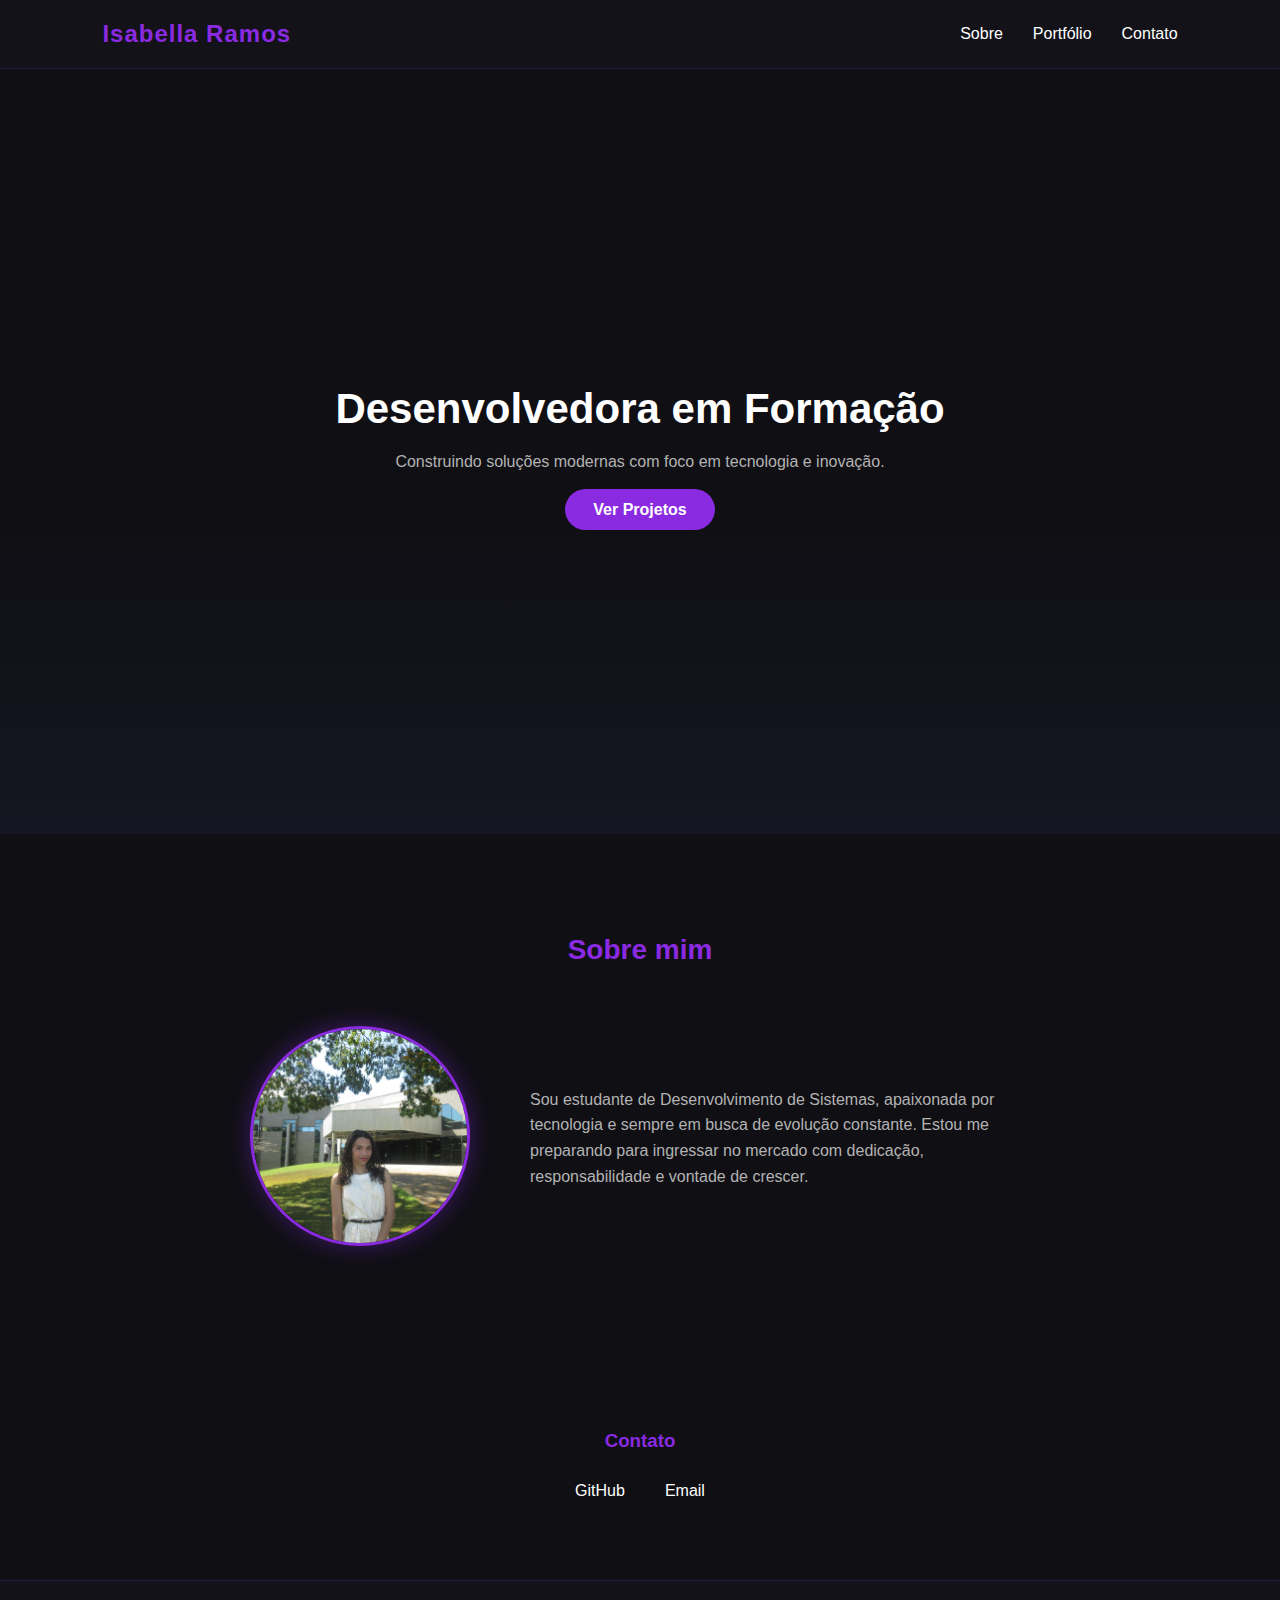
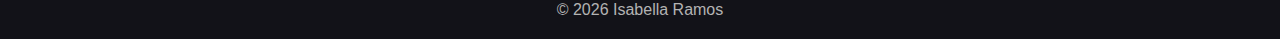
<file: index.html>
<!DOCTYPE html>
<html lang="pt-BR">
<head>
    <meta charset="UTF-8" />
    <meta name="viewport" content="width=device-width, initial-scale=1.0" />
    <title>Isabella Ramos | Desenvolvedora</title>
    <link rel="stylesheet" href="style.css">
</head>

<body>

<header>
    <h2 class="logo">Isabella Ramos</h2>
    <nav>
        <ul>
            <li><a href="#sobre">Sobre</a></li>
            <li><a href="portifolio.html">Portfólio</a></li>
            <li><a href="#contato">Contato</a></li>
        </ul>
    </nav>
</header>

<section class="hero">
    <div class="hero-content">
        <h1>Desenvolvedora em Formação</h1>
        <p>Construindo soluções modernas com foco em tecnologia e inovação.</p>
        <a href="portifolio.html" class="btn">Ver Projetos</a>
    </div>
</section>

<section id="sobre">
    <h3>Sobre mim</h3>

    <div class="sobre-container">
        <div class="sobre-foto">
            <img src="foto2.jpeg" alt="Foto Isabella">
        </div>

        <div class="sobre-texto">
            <p>
            Sou estudante de Desenvolvimento de Sistemas, apaixonada por tecnologia
            e sempre em busca de evolução constante. Estou me preparando para ingressar
            no mercado com dedicação, responsabilidade e vontade de crescer.
            </p>
        </div>
    </div>
</section>

<section id="contato">
    <h3>Contato</h3>
    <div class="contato-links">
        <a href="https://github.com/isarfranca" target="_blank">GitHub</a>
        <a href="mailto:isabella.rfranca9@gmail.com">Email</a>
    </div>
</section>

<footer>
    <p>© 2026 Isabella Ramos</p>
</footer>

</body>
</html>
</file>
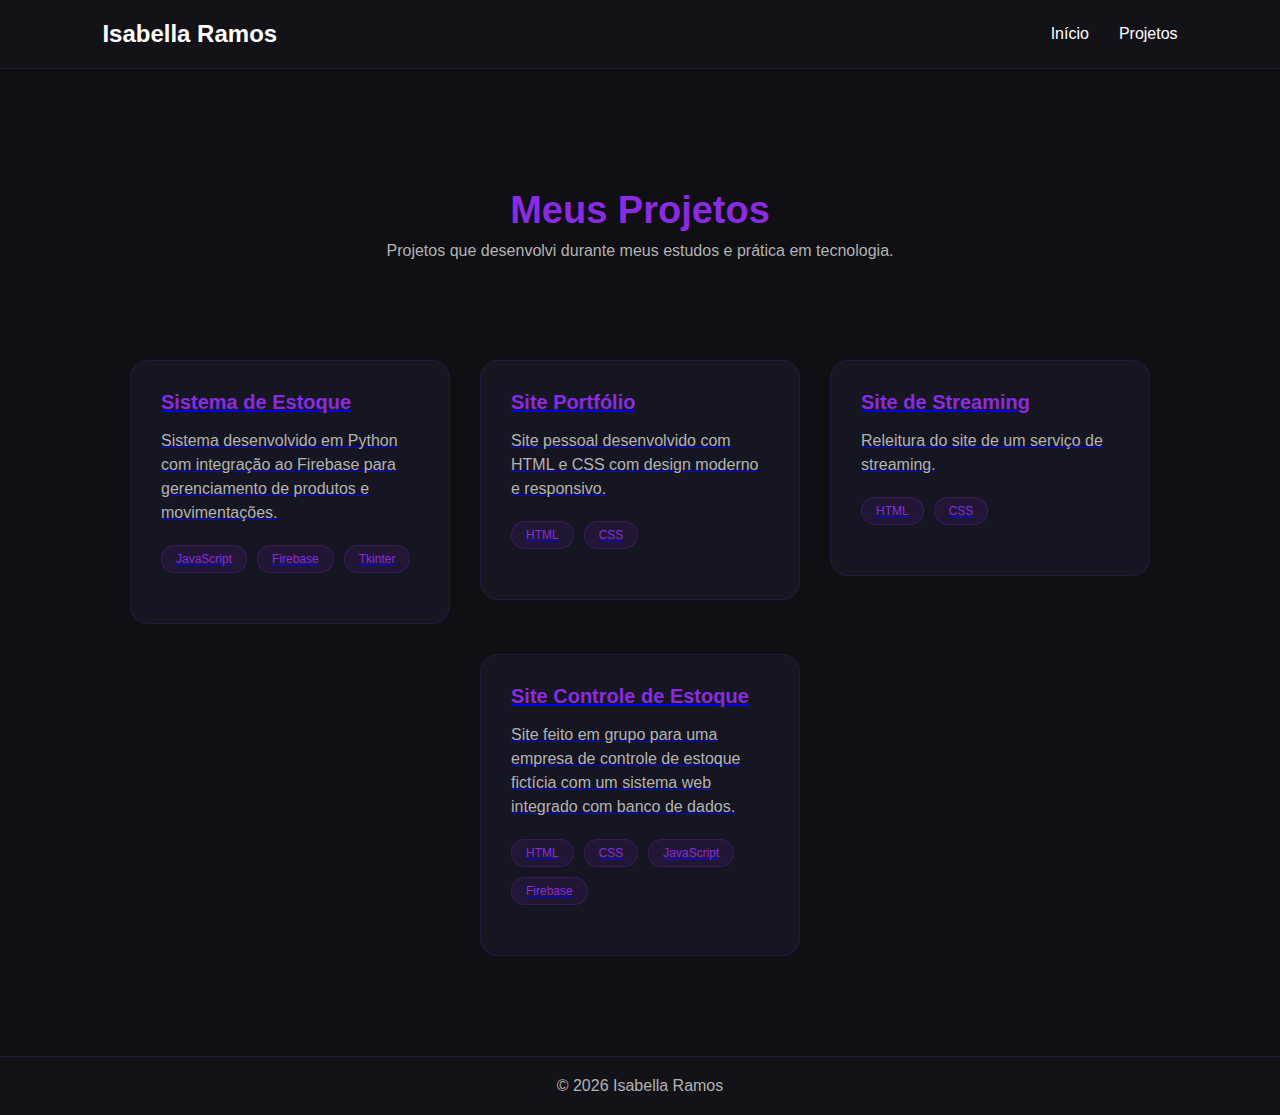
<file: portifolio.html>
<!DOCTYPE html>
<html lang="pt-BR">
<head>
    <meta charset="UTF-8">
    <meta name="viewport" content="width=device-width, initial-scale=1.0">
    <title>Portfólio | Isabella Ramos</title>
    <link rel="stylesheet" href="portifolio.css">
</head>
<body>

<header>
    <h2 class="logo">Isabella Ramos</h2>
    <nav>
        <ul>
            <li><a href="index.html">Início</a></li>
            <li><a href="#projetos">Projetos</a></li>
        </ul>
    </nav>
</header>

<section class="portfolio-hero">
    <h1>Meus Projetos</h1>
    <p>Projetos que desenvolvi durante meus estudos e prática em tecnologia.</p>
</section>

<section id="projetos" class="portfolio-container">

    <a href="https://github.com/isafranca8/Gerencimaneto-de-Estoque-Desktop" target="_blank" class="card-link">
        <div class="card">
            <div class="card-content">
                <h3>Sistema de Estoque</h3>
                <p>
                    Sistema desenvolvido em Python com integração ao Firebase
                    para gerenciamento de produtos e movimentações.
                </p>
                <div class="tech">
                    <span>JavaScript</span>
                    <span>Firebase</span>
                    <span>Tkinter</span>
                </div>
            </div>
        </div>
    </a>

    <a href="https://isafranca8.github.io/Isa---portifolio/index.html" target="_blank" class="card-link">
        <div class="card">
            <div class="card-content">
                <h3>Site Portfólio</h3>
                <p>
                    Site pessoal desenvolvido com HTML e CSS com design moderno
                    e responsivo.
                </p>
                <div class="tech">
                    <span>HTML</span>
                    <span>CSS</span>
                </div>
            </div>
        </div>
    </a>

    <a href="https://github.com/isafranca8/MICKEY-Projeto" target="_blank" class="card-link">
        <div class="card">
            <div class="card-content">
                <h3>Site de Streaming</h3>
                <p>
                    Releitura do site de um serviço de streaming.
                </p>
                <div class="tech">
                    <span>HTML</span>
                    <span>CSS</span>
                </div>
            </div>
        </div>
    </a>

    <a href="https://annemilk.github.io/Projeto-Final/indexofc%20%281%29.html" target="_blank" class="card-link">
        <div class="card">
            <div class="card-content">
                <h3>Site Controle de Estoque</h3>
                <p>
                    Site feito em grupo para uma empresa de controle de estoque fictícia com um sistema web integrado com banco de dados.
                </p>
                <div class="tech">
                    <span>HTML</span>
                    <span>CSS</span>
                    <span>JavaScript</span>
                    <span>Firebase</span>
                </div>
            </div>
        </div>
    </a>

</section>

<footer>
    <p>© 2026 Isabella Ramos</p>
</footer>

</body>
</html>
</file>
<file: style.css>
:root {
    --roxo: #8A2BE2;
    --roxo-escuro: #5D1A9C;
    --preto: #0f0f14;
    --cinza: #b3b3b3;
    --branco: #ffffff;
}

* {
    margin: 0;
    padding: 0;
    box-sizing: border-box;
    font-family: 'Segoe UI', sans-serif;
}

body {
    background-color: var(--preto);
    color: var(--branco);
}

/* HEADER */
header {
    display: flex;
    justify-content: space-between;
    align-items: center;
    padding: 20px 8%;
    background-color: #121218;
    border-bottom: 1px solid rgba(138, 43, 226, 0.2);
}

.logo {
    color: var(--roxo);
    font-weight: 600;
    letter-spacing: 1px;
}

nav ul {
    list-style: none;
    display: flex;
    gap: 30px;
}

nav a {
    text-decoration: none;
    color: var(--branco);
    transition: 0.3s;
    font-weight: 500;
}

nav a:hover {
    color: var(--roxo);
}

/* HERO */
.hero {
    height: 85vh;
    display: flex;
    justify-content: center;
    align-items: center;
    text-align: center;
    background: linear-gradient(180deg, #0f0f14 60%, #161622 100%);
}

.hero h1 {
    font-size: 42px;
    margin-bottom: 20px;
}

.hero p {
    color: var(--cinza);
    max-width: 600px;
    margin: 0 auto 30px;
}

/* BOTÃO */
.btn {
    padding: 12px 28px;
    border-radius: 30px;
    text-decoration: none;
    background-color: var(--roxo);
    color: white;
    font-weight: 600;
    transition: 0.3s;
}

.btn:hover {
    background-color: var(--roxo-escuro);
}

/* SOBRE */
#sobre {
    padding: 100px 8%;
}

#sobre h3 {
    text-align: center;
    margin-bottom: 60px;
    font-size: 28px;
    color: var(--roxo);
}

.sobre-container {
    display: flex;
    align-items: center;
    justify-content: center;
    gap: 60px;
    flex-wrap: wrap;
}

/* FOTO CIRCULAR */
.sobre-foto img {
    width: 220px;
    height: 220px;
    object-fit: cover;
    border-radius: 50%;
    border: 3px solid var(--roxo);
    box-shadow: 0 0 25px rgba(138, 43, 226, 0.4);
}

.sobre-texto {
    max-width: 500px;
    color: var(--cinza);
    line-height: 1.6;
}

/* CONTATO */
#contato {
    padding: 80px 8%;
    text-align: center;
}

#contato h3 {
    color: var(--roxo);
    margin-bottom: 30px;
}

.contato-links {
    display: flex;
    justify-content: center;
    gap: 40px;
}

.contato-links a {
    text-decoration: none;
    color: var(--branco);
    font-weight: 500;
    transition: 0.3s;
}

.contato-links a:hover {
    color: var(--roxo);
}

/* FOOTER */
footer {
    text-align: center;
    padding: 20px;
    background-color: #121218;
    border-top: 1px solid rgba(138, 43, 226, 0.2);
    color: var(--cinza);
}

/* RESPONSIVO */
@media (max-width: 768px) {
    .hero h1 {
        font-size: 28px;
    }

    .sobre-container {
        flex-direction: column;
        text-align: center;
    }
}
</file>
<file: portifolio.css>
:root {
    --roxo: #8A2BE2;
    --roxo-escuro: #5D1A9C;
    --preto: #0f0f14;
    --cinza: #b3b3b3;
    --branco: #ffffff;
}

* {
    margin: 0;
    padding: 0;
    box-sizing: border-box;
    font-family: 'Segoe UI', sans-serif;
}

body {
    background-color: var(--preto);
    color: var(--branco);
}

.portfolio-hero {
    text-align: center;
    padding: 120px 20px 60px;
}

.portfolio-hero h1 {
    font-size: 38px;
    color: var(--roxo);
    margin-bottom: 10px;
}

.portfolio-hero p {
    color: var(--cinza);
    font-size: 16px;
}


.portfolio-container {
    padding: 40px 8% 100px;
    display: flex;
    justify-content: center;
    gap: 30px;
    flex-wrap: wrap;
}

.card {
    background: #161622;
    border-radius: 18px;
    width: 320px;
    padding: 30px;
    border: 1px solid rgba(138, 43, 226, 0.15);
    transition: 0.3s ease;
}

.card:hover {
    border: 1px solid var(--roxo);
    transform: translateY(-10px);
    box-shadow: 0 10px 30px rgba(138, 43, 226, 0.2);
}


.card h3 {
    color: var(--roxo);
    margin-bottom: 15px;
    font-size: 20px;
}

.card p {
    color: var(--cinza);
    margin-bottom: 20px;
    line-height: 1.5;
}


.tech {
    display: flex;
    gap: 10px;
    flex-wrap: wrap;
    margin-bottom: 20px;
}

.tech span {
    background: rgba(138, 43, 226, 0.1);
    color: var(--roxo);
    padding: 6px 14px;
    border-radius: 20px;
    font-size: 12px;
    border: 1px solid rgba(138, 43, 226, 0.2);
}

header {
    display: flex;
    justify-content: space-between;
    align-items: center;
    padding: 20px 8%;
    background-color: #121218;
    border-bottom: 1px solid rgba(138, 43, 226, 0.2);
}

nav ul {
    list-style: none;
    display: flex;
    gap: 30px;
}

nav a {
    text-decoration: none;
    color: var(--branco);
    transition: 0.3s;
    font-weight: 500;
}

nav a:hover {
    color: var(--roxo);
}

footer {
    text-align: center;
    padding: 20px;
    background-color: #121218;
    border-top: 1px solid rgba(138, 43, 226, 0.2);
    color: var(--cinza);
}

@media (max-width: 768px) {
    .portfolio-container {
        padding: 40px 5% 80px;
    }

    .card {
        width: 100%;
    }

    .portfolio-hero h1 {
        font-size: 28px;
    }
}
</file>
